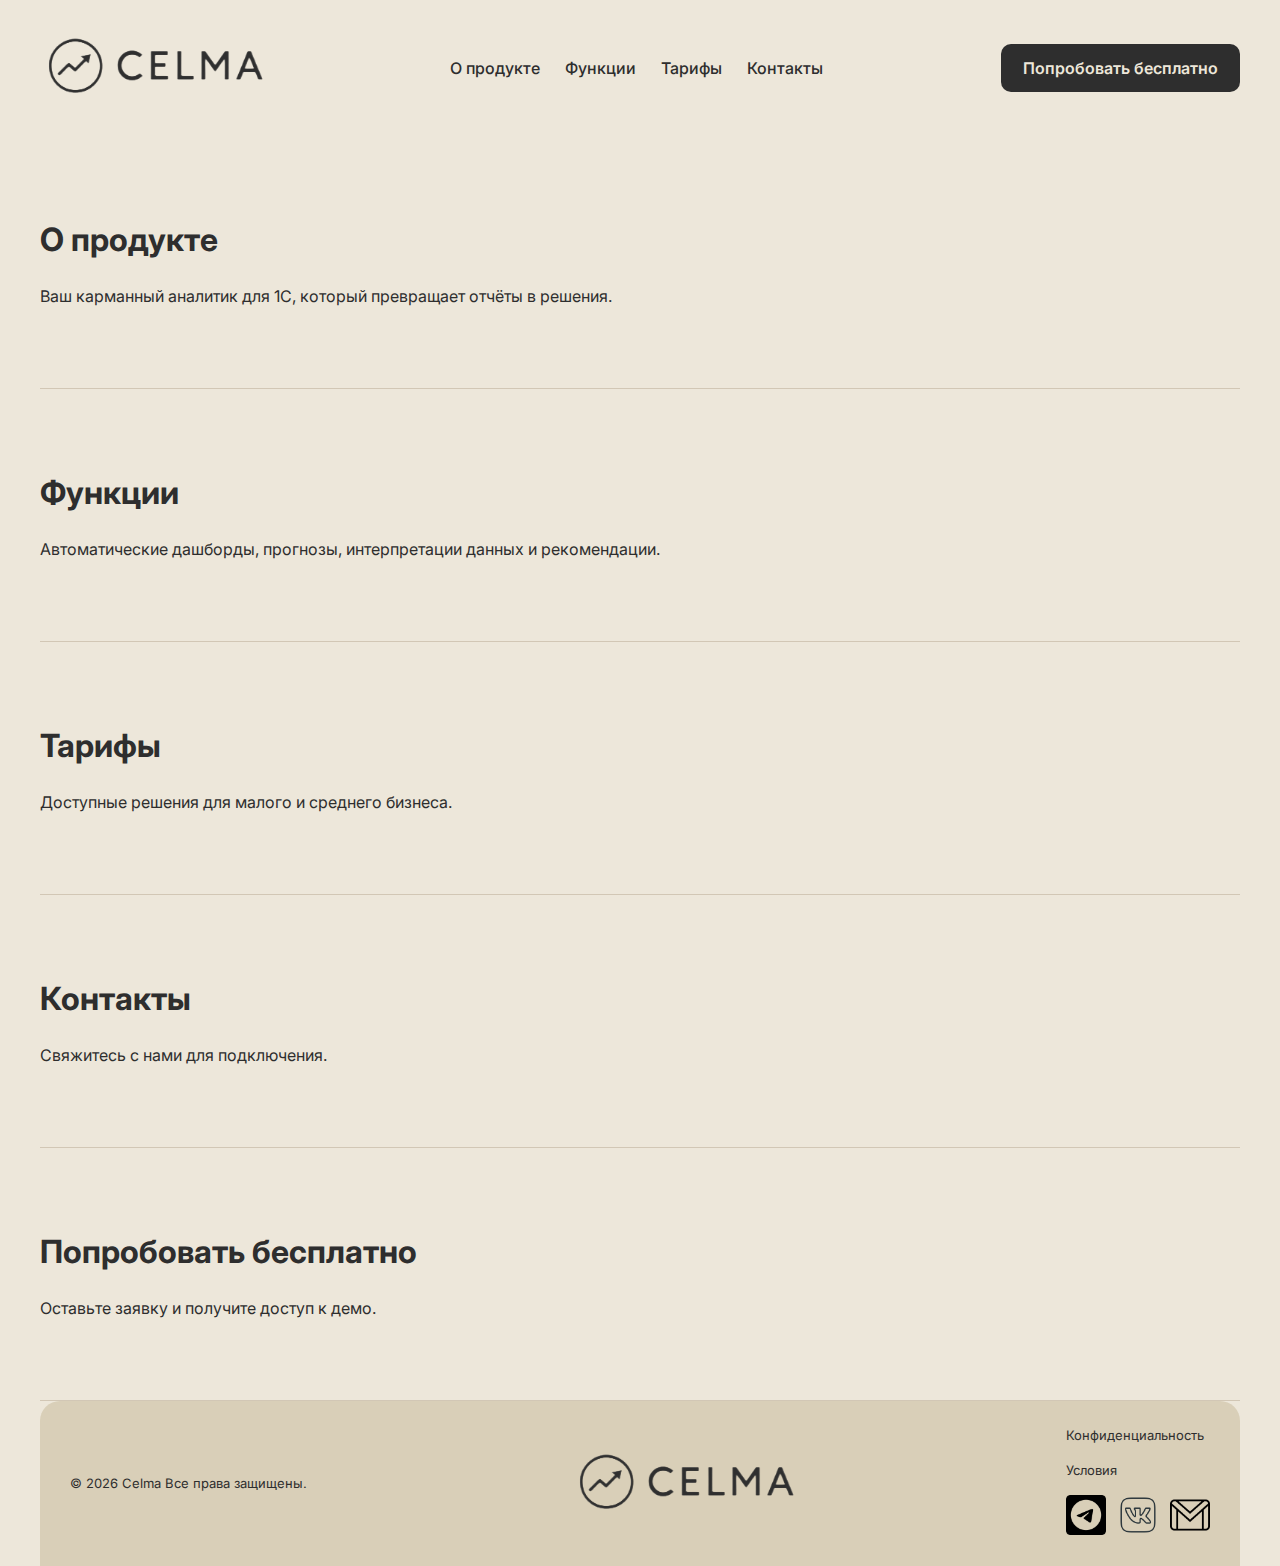
<file: index.html>
<!DOCTYPE html>
<html lang="ru">
<head>
    <meta charset="UTF-8">
    <title>CELMA — карманный аналитик</title>
    <link href="https://fonts.googleapis.com/css2?family=Inter:wght@400;500;600;700&display=swap" rel="stylesheet">
    <link rel="stylesheet" href="styles.css">
</head>

<body>

<div class="wrapper">

    <!-- HEADER -->
    <header class="header">
        <div class="logo">
            <img src="images/logo-icon.png" alt="logo" class="logo-icon">
        </div>

        <nav class="nav">
            <a href="#about" class="nav-link">О продукте</a>
            <a href="#features" class="nav-link">Функции</a>
            <a href="#pricing" class="nav-link">Тарифы</a>
            <a href="#contacts" class="nav-link">Контакты</a>
        </nav>

        <a href="#try" class="try-btn">Попробовать бесплатно</a>
    </header>


    <!-- SECTIONS -->
    <section id="about" class="section">
        <h2>О продукте</h2>
        <p>Ваш карманный аналитик для 1С, который превращает отчёты в решения.</p>
    </section>

    <section id="features" class="section">
        <h2>Функции</h2>
        <p>Автоматические дашборды, прогнозы, интерпретации данных и рекомендации.</p>
    </section>

    <section id="pricing" class="section">
        <h2>Тарифы</h2>
        <p>Доступные решения для малого и среднего бизнеса.</p>
    </section>

    <section id="contacts" class="section">
        <h2>Контакты</h2>
        <p>Свяжитесь с нами для подключения.</p>
    </section>

    <section id="try" class="section">
        <h2>Попробовать бесплатно</h2>
        <p>Оставьте заявку и получите доступ к демо.</p>
    </section>


    <!-- FOOTER -->
    <footer class="footer">
        <div class="footer-left">
            <p>© 2026 Celma Все права защищены.</p>
        </div>

        <div class="footer-center">
            <img src="images/logo-icon.png" alt="" class="footer-logo">
        </div>

        <div class="footer-right">
            <a href="#" class="footer-link">Конфиденциальность</a>
            <a href="#" class="footer-link">Условия</a>

            <div class="socials">
                <a href="#" class="social-link" aria-label="Telegram">
                    <img src="images/tg-icon.png" alt="">
                </a>
                <a href="#" class="social-link" aria-label="VK">
                    <img src="images/vk-icon.png" alt="">
                </a>
                <a href="#" class="social-link" aria-label="Mail">
                    <img src="images/gmail-icon.png" alt="">
                </a>
            </div>
        </div>
    </footer>

</div>

</body>
</html>
</file>
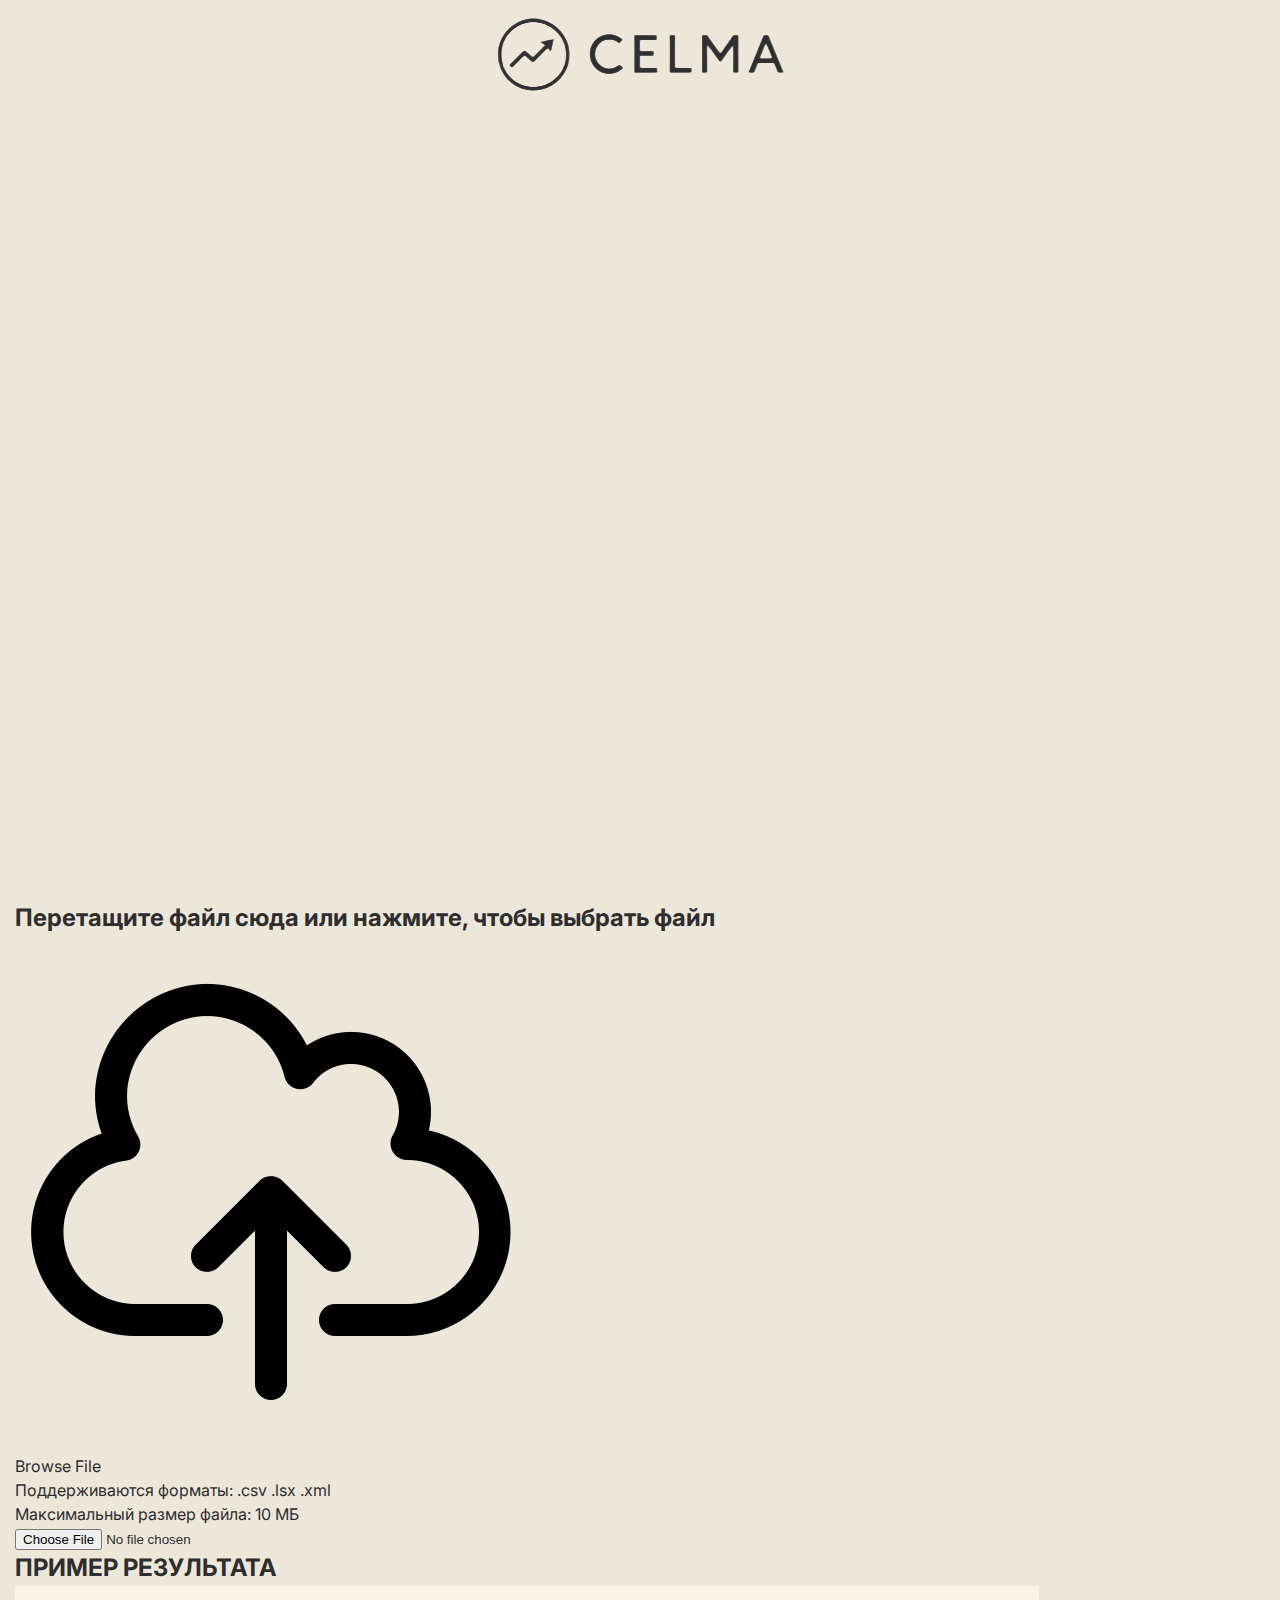
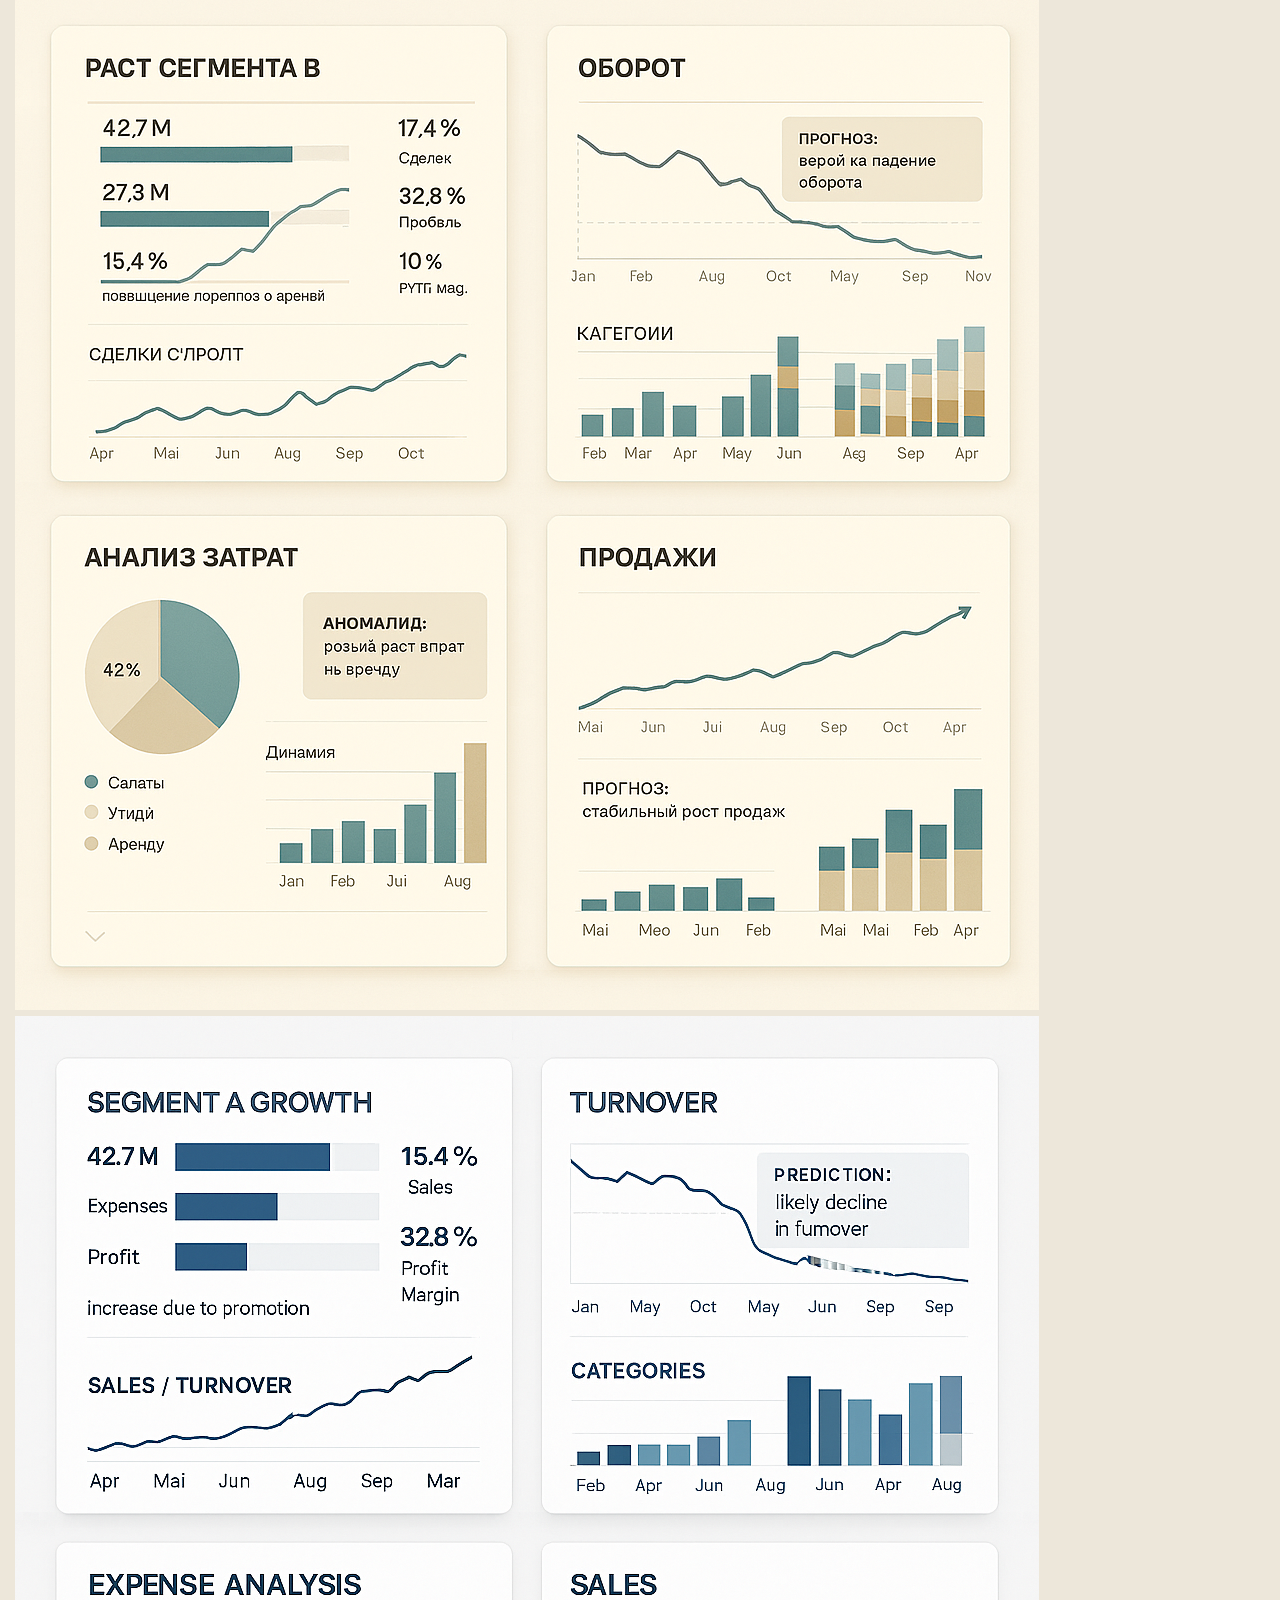
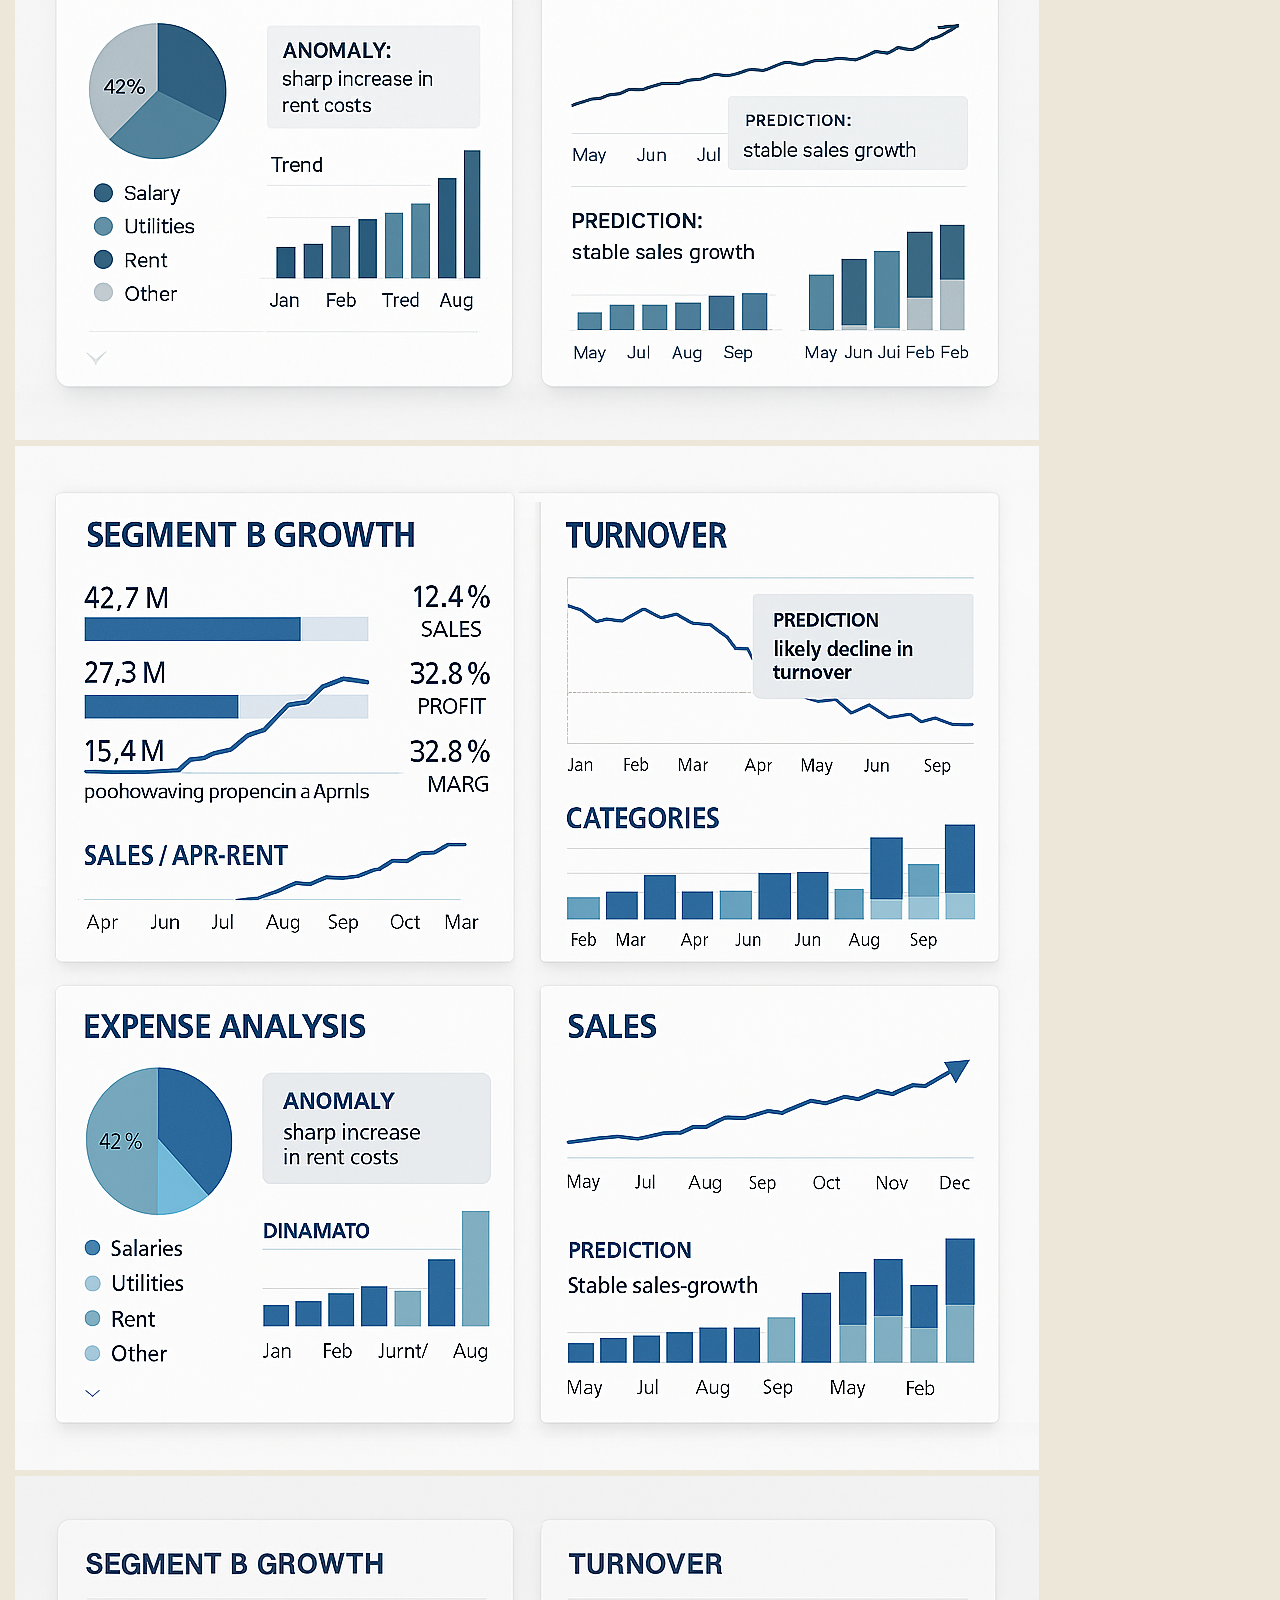
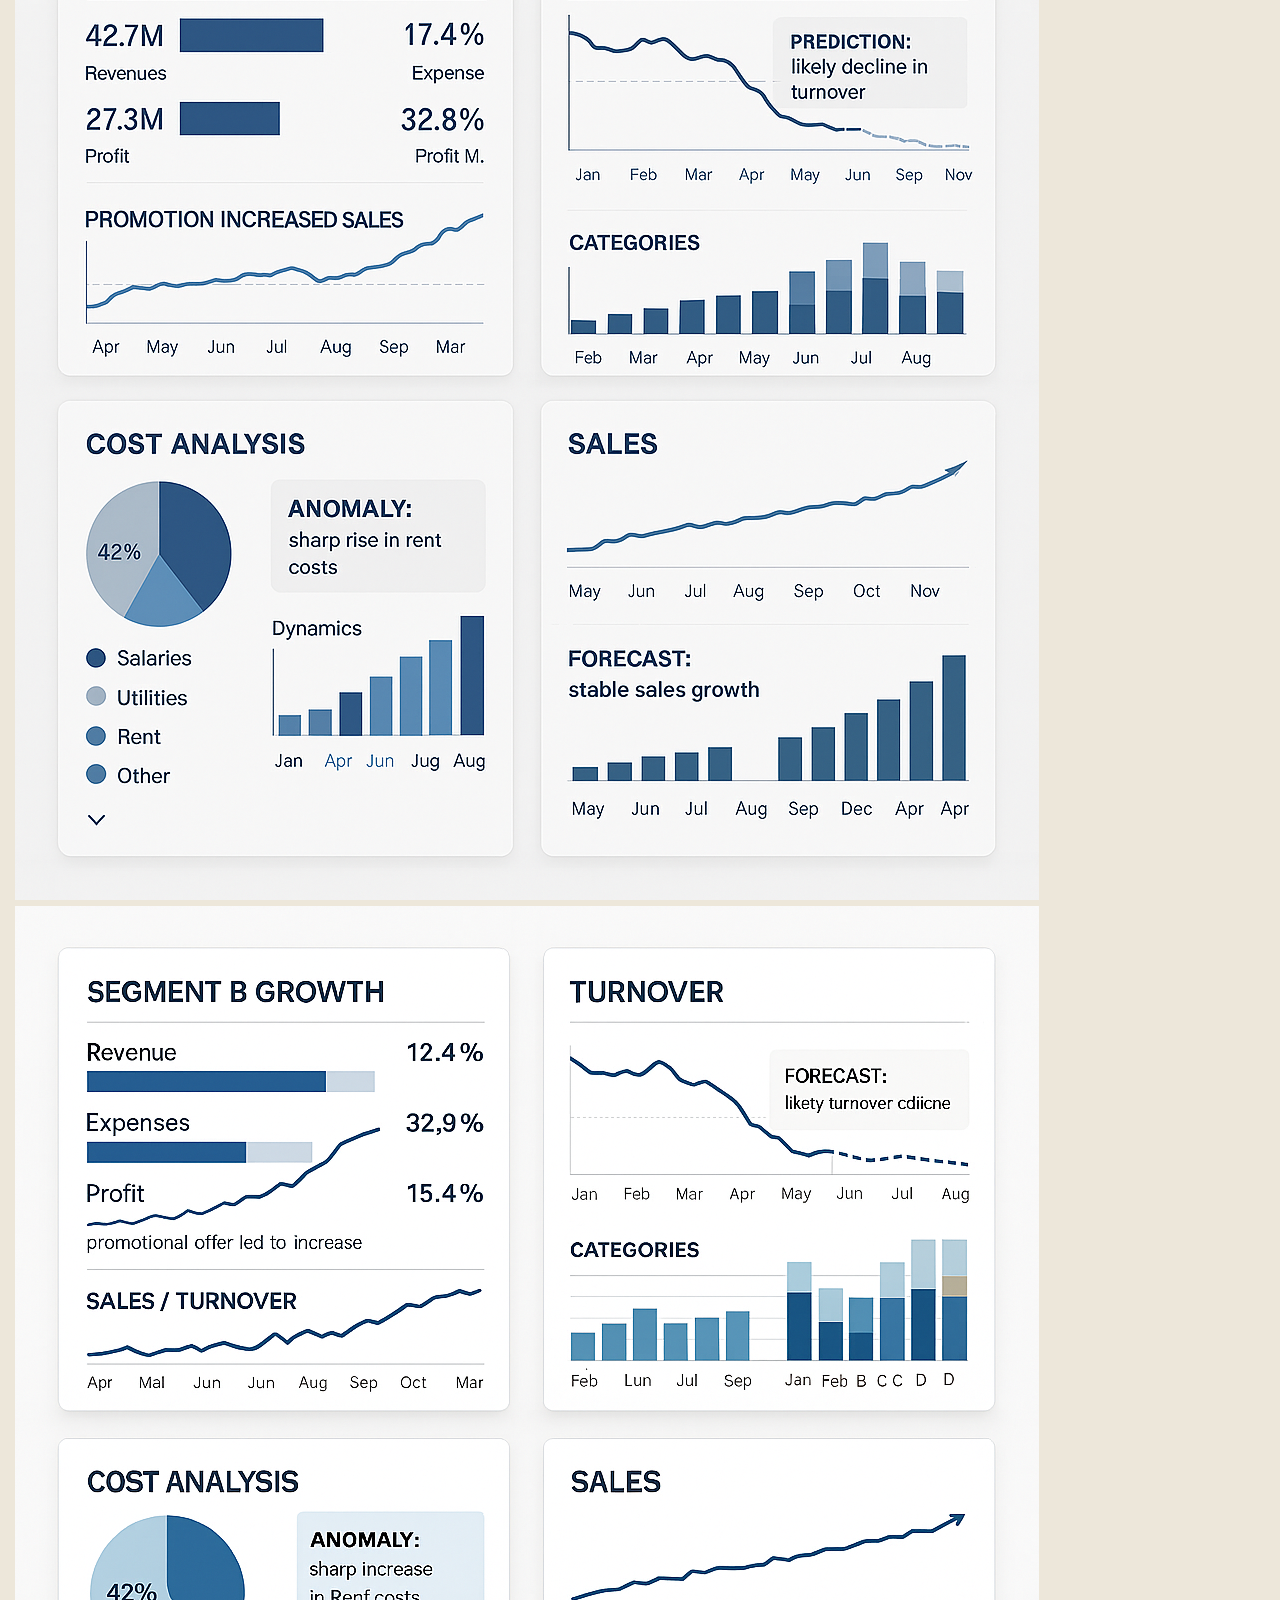
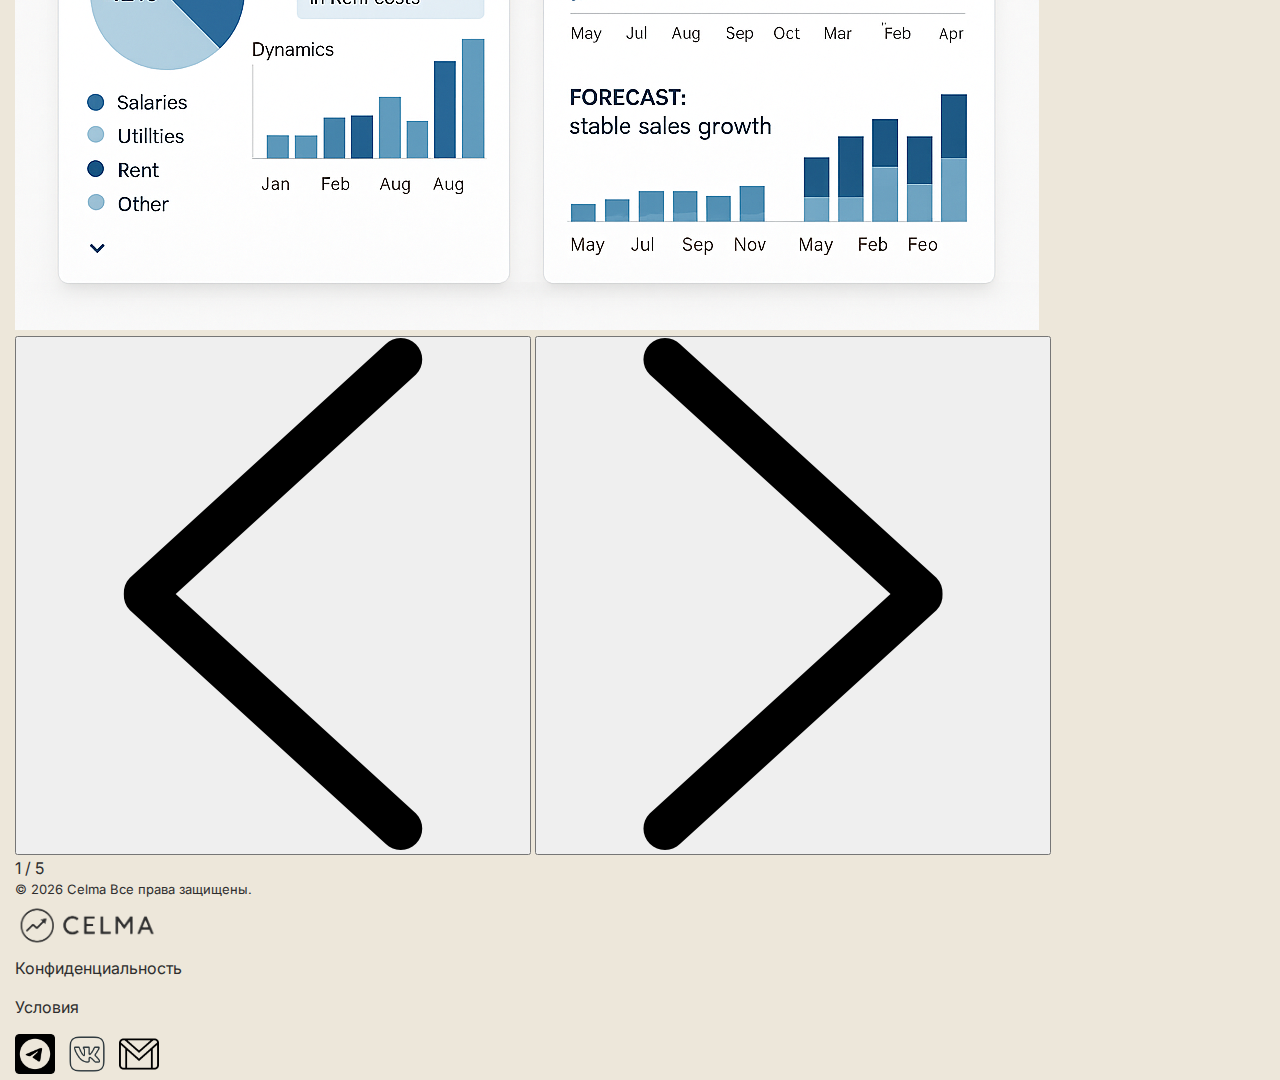
<file: addFile.html>
<!DOCTYPE html>
<html lang="ru">
<head>
    <meta charset="UTF-8">
    <title>CELMA — карманный аналитик</title>
    <link rel="icon" type="image/png" sizes="32x32" href="images/favicon-32x32.png">
    <link href="https://fonts.googleapis.com/css2?family=Inter:wght@400;500;600;700&display=swap" rel="stylesheet">
    <link rel="stylesheet" href="css/style_addFile.css">
    <script type="module" src="js/addFileJS.js"></script>
</head>

<body>

<div class="wrapper">

  <div class="wrapper">
    <header class="processing-header">
        <div class="processing-header-inner">
            <img src="images/logo-icon.png" alt="CELMA" class="processing-logo">
        </div>
    </header></div>


    <section class="upload-section">
        <div class="upload-card">
            <h2 class="upload-title">
                Перетащите файл сюда или нажмите, чтобы выбрать файл
            </h2>

            <div class="cloud-icon">
                <img src="images/cloud-icon.png" alt="Upload" class="cloud-icon-img">
            </div>

            <div class="upload-divider"></div>

            <div class="browse-text">Browse File</div>

            <div class="upload-info">
                Поддерживаются форматы: .csv .lsx .xml<br>
                Максимальный размер файла: 10 МБ
            </div>
            <input type="file" id="fileInput" class="file-input" accept=".csv,.xlsx,.xml">
        <div class="upload-status" id="uploadStatus"></div>
        </div>
    </section>

    <section class="result-section">
        <h2 class="result-title">ПРИМЕР РЕЗУЛЬТАТА</h2>

        <div class="slider-container">
            <div class="slider">
                <div class="slide active">
                    <img src="images/result-1.png" alt="Пример результата - страница 1" class="result-image">
                </div>
                <div class="slide">
                    <img src="images/result-2.png" alt="Пример результата - страница 2" class="result-image">
                </div>
                <div class="slide">
                    <img src="images/result-3.png" alt="Пример результата - страница 3" class="result-image">
                </div>
                <div class="slide">
                    <img src="images/result-4.png" alt="Пример результата - страница 4" class="result-image">
                </div>
                <div class="slide">
                    <img src="images/result-5.png" alt="Пример результата - страница 5" class="result-image">
                </div>
            </div>

            <button class="slider-arrow prev" aria-label="Предыдущий пример">
                <img src="images/arrow-left.png" alt="Previous">
            </button>
            
            <button class="slider-arrow next" aria-label="Следующий пример">
                <img src="images/arrow-right.png" alt="Next">
            </button>

            <div class="slider-dots">
                <span class="dot active" data-index="0"></span>
                <span class="dot" data-index="1"></span>
                <span class="dot" data-index="2"></span>
                <span class="dot" data-index="3"></span>
                <span class="dot" data-index="4"></span>
            </div>

            <div class="slide-counter">
                <span class="current-slide">1</span> / <span class="total-slides">5</span>
            </div>
        </div>
    </section>

    <footer class="footer">
        <div class="footer-left">
            <p>© 2026 Celma Все права защищены.</p>
        </div>

        <div class="footer-center">
            <img src="images/logo-icon.png" alt="" class="footer-logo">
        </div>

        <div class="footer-right">
            <a href="#" class="footer-link">Конфиденциальность</a>
            <a href="#" class="footer-link">Условия</a>

            <div class="socials">
                <a href="#" class="social-link" aria-label="Telegram">
                    <img src="images/tg-icon.png" alt="">
                </a>
                <a href="#" class="social-link" aria-label="VK">
                    <img src="images/vk-icon.png" alt="">
                </a>
                <a href="#" class="social-link" aria-label="Mail">
                    <img src="images/gmail-icon.png" alt="">
                </a>
            </div>
        </div>
    </footer>

</div>


</body>
</html>
</file>
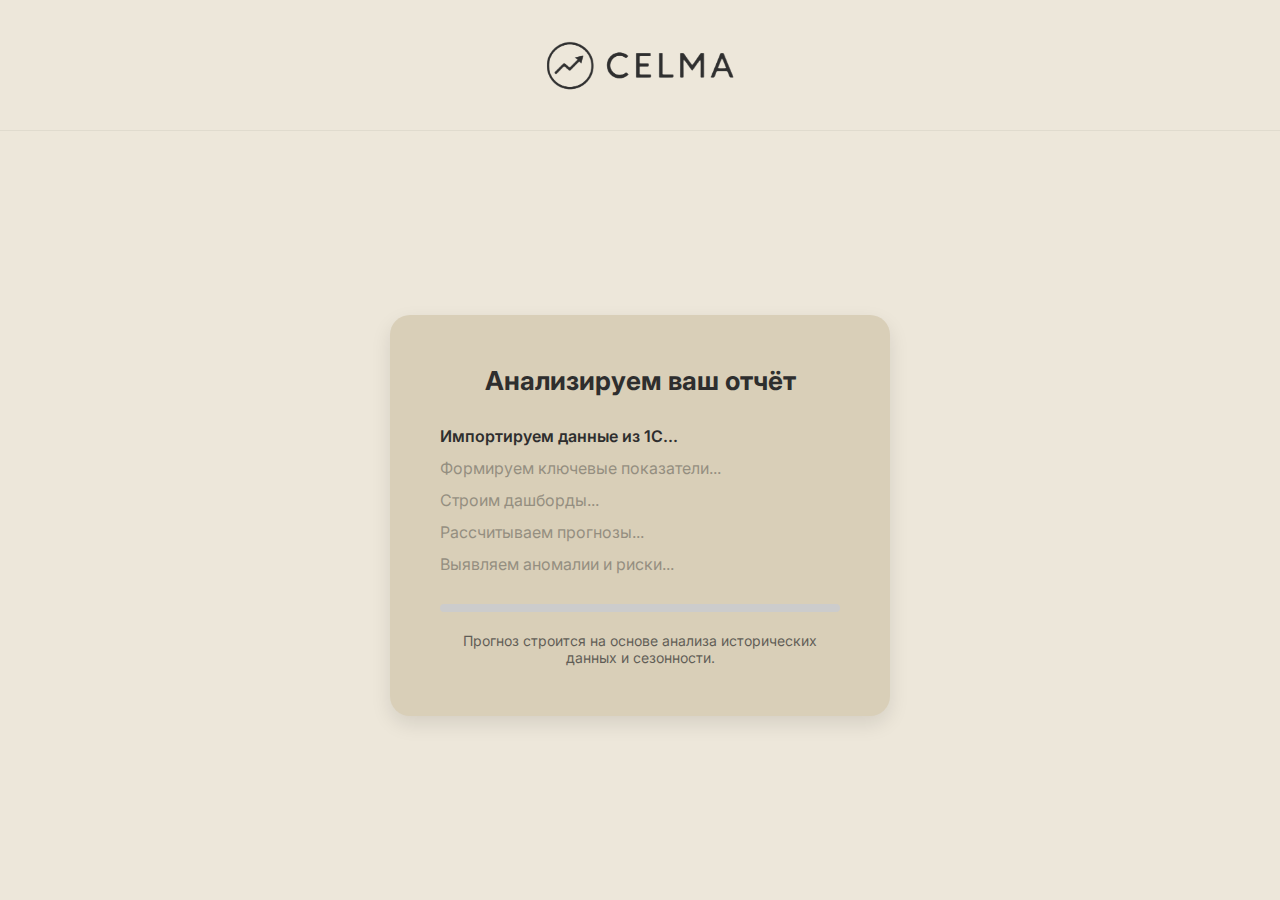
<file: processing.html>
<!DOCTYPE html>
<html lang="ru">
<head>
    <meta charset="UTF-8">
    <title>CELMA — Обработка отчёта</title>
    <link href="https://fonts.googleapis.com/css2?family=Inter:wght@400;500;600;700&display=swap" rel="stylesheet">
    <style>
        * {
            margin: 0;
            padding: 0;
            box-sizing: border-box;
        }

        body {
            font-family: 'Inter', sans-serif;
            background-color: #EDE7DA;
            color: #2E2E2E;
            display: flex;
            flex-direction: column;
            min-height: 100vh;
        }

        /* HEADER */
        .processing-header {
            padding: 30px 0;
            display: flex;
            justify-content: center;
            border-bottom: 1px solid rgba(0,0,0,0.05);
        }

        .processing-logo {
            height: 70px;
        }

        /* MAIN */
        .processing-section {
            flex: 1;
            display: flex;
            justify-content: center;
            align-items: center;
        }

        .processing-card {
            background-color: #D9CFB8;
            padding: 50px;
            border-radius: 20px;
            width: 500px;
            text-align: center;
            box-shadow: 0 8px 20px rgba(0,0,0,0.1);
        }

        .processing-card h2 {
            font-size: 26px;
            margin-bottom: 30px;
        }

        .processing-steps {
            margin-top: 20px;
            text-align: left;
        }

        .step {
            margin: 12px 0;
            opacity: 0.4;
            transition: 0.3s;
        }

        .step.active {
            opacity: 1;
            font-weight: 600;
        }

        .progress-bar {
            height: 8px;
            background-color: #ccc;
            border-radius: 20px;
            margin-top: 30px;
            overflow: hidden;
        }

        .progress-fill {
            height: 100%;
            width: 0%;
            background-color: #2E2E2E;
            transition: width 0.6s ease;
        }

        .ai-note {
            margin-top: 20px;
            font-size: 14px;
            opacity: 0.7;
        }
    </style>
</head>
<body>

<header class="processing-header">
    <img src="images/logo-icon.png" alt="CELMA" class="processing-logo">
</header>

<section class="processing-section">
    <div class="processing-card">
        <h2>Анализируем ваш отчёт</h2>

        <div class="processing-steps">
            <div class="step active">Импортируем данные из 1С...</div>
            <div class="step">Формируем ключевые показатели...</div>
            <div class="step">Строим дашборды...</div>
            <div class="step">Рассчитываем прогнозы...</div>
            <div class="step">Выявляем аномалии и риски...</div>
        </div>

        <div class="progress-bar">
            <div class="progress-fill"></div>
        </div>

        <div class="ai-note">
            Прогноз строится на основе анализа исторических данных и сезонности.
        </div>
    </div>
</section>

<script>
    const steps = document.querySelectorAll(".step");
    const progressFill = document.querySelector(".progress-fill");

    let currentStep = 0;

    const interval = setInterval(() => {
        if (currentStep < steps.length) {
            steps[currentStep].classList.add("active");
            progressFill.style.width = ((currentStep + 1) / steps.length) * 100 + "%";
            currentStep++;
        } else {
            clearInterval(interval);
            setTimeout(() => {
                window.location.href = "dashboard.html";
            }, 800);
        }
    }, 1400);
</script>

</body>
</html>
</file>
<file: styles.css>
* {
    margin: 0;
    padding: 0;
    box-sizing: border-box;
}

body {
    font-family: 'Inter', sans-serif;
    background-color: #EDE7DA;
    color: #2E2E2E;
    line-height: 1.5;
}

.wrapper {
    max-width: 1200px;
    margin: 0 auto;
    min-height: 100vh;
    display: flex;
    flex-direction: column;
}

/* HEADER */
.header {
    display: flex;
    justify-content: space-between;
    align-items: center;
    padding: 25px 0;
}

.logo-icon {
    height: 80px;
}

/* NAVIGATION */
.nav {
    display: flex;
    gap: 25px;
}

.nav-link {
    font-size: 16px;
    color: #2E2E2E;
    text-decoration: none;
    font-weight: 500;
    transition: opacity 0.2s;
}

.nav-link:hover {
    opacity: 0.7;
}

/* TRY BUTTON */
.try-btn {
    padding: 12px 22px;
    background-color: #2E2E2E;
    color: #EDE7DA;
    border-radius: 10px;
    text-decoration: none;
    font-weight: 600;
    transition: opacity 0.2s;
}

.try-btn:hover {
    opacity: 0.8;
}

/* SECTIONS */
.section {
    padding: 80px 0;
    border-bottom: 1px solid #d2c7b5;
}

.section h2 {
    font-size: 32px;
    margin-bottom: 20px;
}

/* FOOTER */
.footer {
    margin-top: auto;
    background-color: #D9CFB8;
    padding: 25px 30px;
    border-radius: 20px 20px 0 0;
    display: flex;
    justify-content: space-between;
    align-items: center;
    gap: 20px;
}

.footer-left p {
    font-size: 13px;
}

.footer-logo {
    height: 80px;
}

.footer-right {
    display: flex;
    flex-direction: column;
    gap: 15px;
}

.footer-link {
    font-size: 13px;
    color: #2E2E2E;
    text-decoration: none;
}

.footer-link:hover {
    opacity: 0.7;
    text-decoration: underline;
}

.socials {
    display: flex;
    gap: 12px;
}

.social-link img {
    width: 40px;
    height: 40px;
}
</file>
<file: css/style_addFile.css>
* {
    margin: 0;
    padding: 0;
    box-sizing: border-box;
}

body {
    font-family: 'Inter', sans-serif;
    background-color: #EDE7DA;
    color: #2E2E2E;
    line-height: 1.5;
}

.wrapper {
    max-width: 1250px;
    margin: 0 auto;
    min-height: 100vh;
    display: flex;
    flex-direction: column;
}

.header {
    padding: 30px 0;
}

.header-inner {
    display: flex;
    justify-content: space-between;
    align-items: center;
}

.header-left,
.header-center,
.header-right {
    flex: 1; 
    display: flex;
    align-items: center;
}

.header-left {
    justify-content: center;
}

.logo-icon {
    height: 50px;
}

.header-center {
    justify-content: center;
}

.nav {
    display: flex;
    gap: 25px;
}

.nav-link {
    font-size: 20px;
    color: #2E2E2E;
    text-decoration: none;
    font-weight: 500;
    transition: opacity 0.2s;
}

.nav-link:hover {
    opacity: 0.7;
}
.header-right {
    justify-content: center;
}

.try-btn {
    padding: 18px 22px;
    background-color: #2E2E2E;
    color: #EDE7DA;
    border-radius: 10px;
    text-decoration: none;
    font-weight: 600;
    transition: opacity 0.2s;
}

.try-btn:hover {
    opacity: 0.8;
}

.footer-left p {
    font-size: 13px;
}

.footer-logo {
    height: 50px;
}

.footer-right {
    display: flex;
    flex-direction: column;
    gap: 15px;
}

.footer-link {
    color: #2E2E2E;
    text-decoration: none;
}

.footer-link:hover {
    opacity: 0.7;
    text-decoration: underline;
}

.socials {
    display: flex;
    gap: 12px;
}

.social-link img {
    width: 40px;
    height: 40px;
}
</file>
